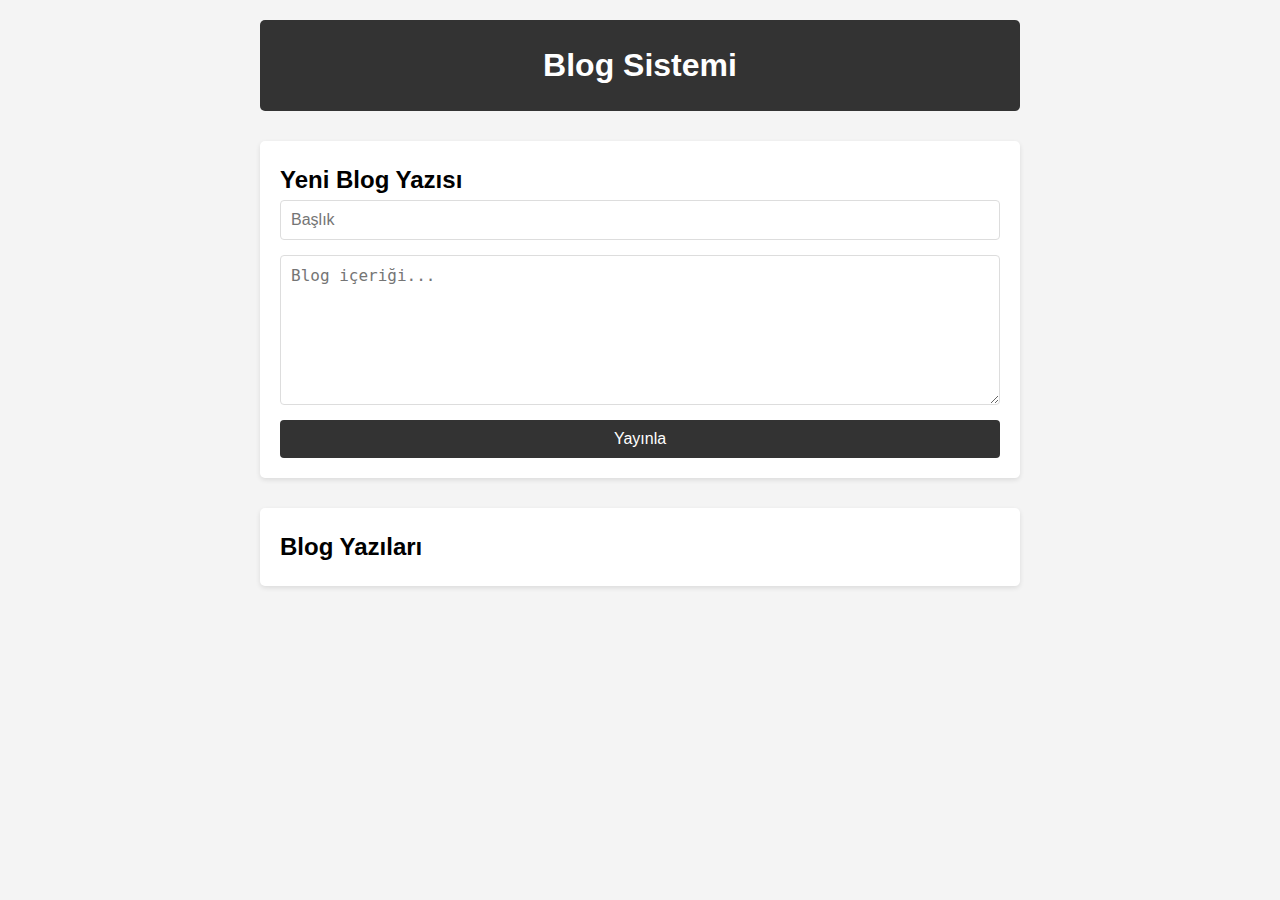
<file: Blog/index.html>
<!DOCTYPE html>
<html lang="tr">

<head>
    <meta charset="UTF-8">
    <meta name="viewport" content="width=device-width, initial-scale=1.0">
    <title>Blog Sistemi</title>
    <link rel="stylesheet" href="style.css">
</head>

<body>
    <div class="container">
        <header>
            <h1>Blog Sistemi</h1>
        </header>

        <div class="blog-form">
            <h2>Yeni Blog Yazısı</h2>
            <form id="blogForm">
                <input type="text" id="blogTitle" placeholder="Başlık" required>
                <textarea id="blogContent" placeholder="Blog içeriği..." required></textarea>
                <button type="submit">Yayınla</button>
            </form>
        </div>

        <div class="blog-posts">
            <h2>Blog Yazıları</h2>
            <div id="posts"></div>
        </div>
    </div>
    <script src="script.js"></script>
</body>

</html>
</file>
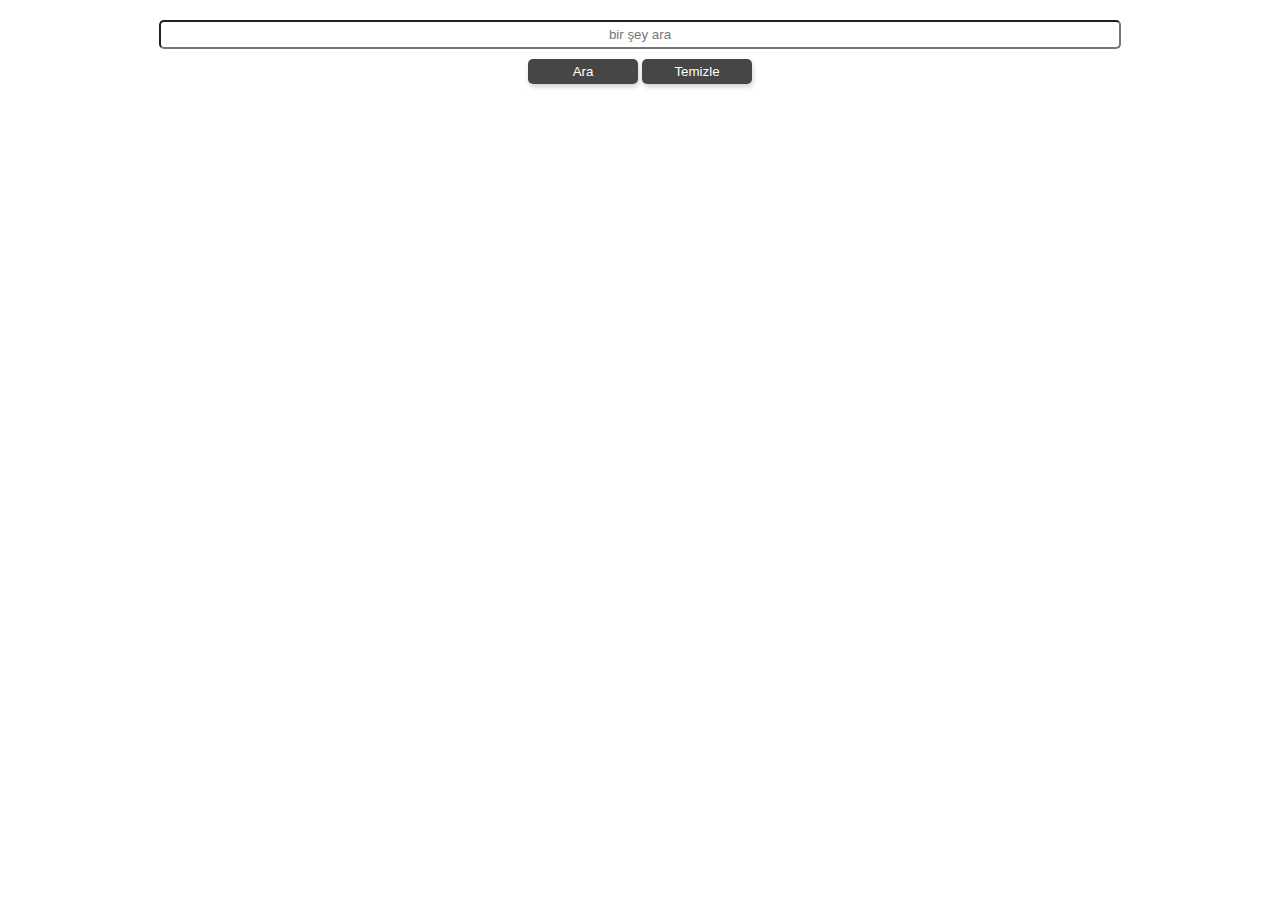
<file: Js ile Resim Bulma/index.html>
<!DOCTYPE html>
<html lang="en">
<head>
    <meta charset="UTF-8">
    <meta name="viewport" content="width=device-width, initial-scale=1.0">
    <title>Arama Uygulaması</title>
    <link rel="stylesheet" href="style.css">
</head>
<body>
    
    <div>
        <div class="form-kapsayici">

            <form id="form">
                <input id="aramaInput" type="text" placeholder="bir şey ara">
                <div class="button-kapsayici">
                    <button id="aramaButonu">Ara</button>
                    <button id="temizlemeButonu">Temizle</button>
                </div>
            </form>

        </div>


        <div class="resim-kapsayici">
            <!--Resimler burada-->
        
        </div>
        
    </div>
    <script src="app.js"></script>
</body>
</html>
</file>
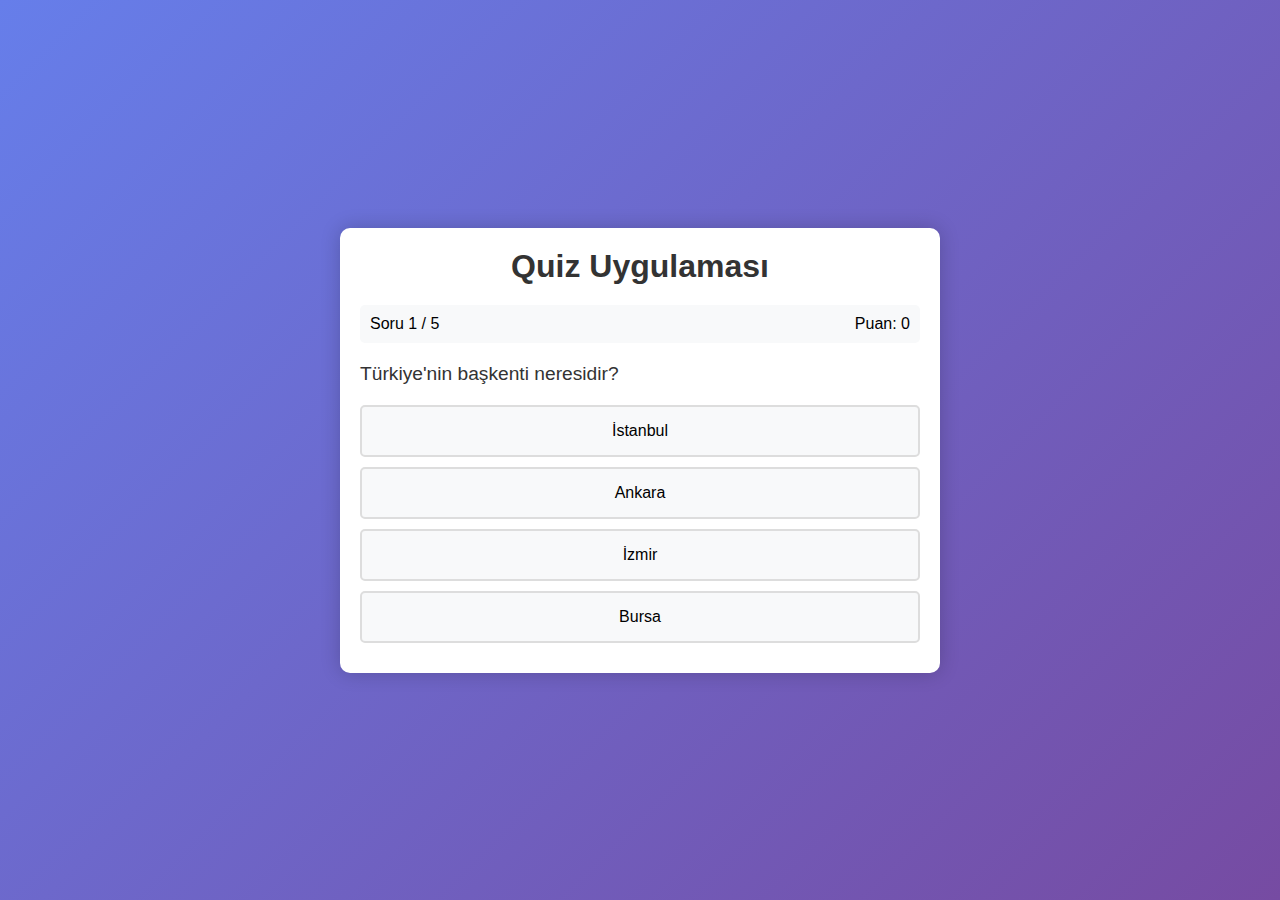
<file: Quiz Uygulaması/index.html>
<!DOCTYPE html>
<html lang="tr">

<head>
    <meta charset="UTF-8">
    <meta name="viewport" content="width=device-width, initial-scale=1.0">
    <title>Quiz Uygulaması</title>
    <link rel="stylesheet" href="style.css">
</head>

<body>
    <div class="container">
        <div id="quiz">
            <h1>Quiz Uygulaması</h1>
            <div id="quiz-header">
                <p id="progress">Soru <span id="questionNumber">1</span> / <span id="totalQuestions">5</span></p>
                <p id="score-info">Puan: <span id="score">0</span></p>
            </div>

            <div id="question-container">
                <p id="question">Soru yükleniyor...</p>
                <div id="answers">
                    <button class="answer-btn">Cevap 1</button>
                    <button class="answer-btn">Cevap 2</button>
                    <button class="answer-btn">Cevap 3</button>
                    <button class="answer-btn">Cevap 4</button>
                </div>
            </div>

            <div id="result" class="hide">
                <h2>Quiz Tamamlandı!</h2>
                <p>Toplam Puanınız: <span id="final-score">0</span></p>
                <button id="restart-btn">Tekrar Başla</button>
            </div>
        </div>
    </div>
    <script src="script.js"></script>
</body>

</html>
</file>
<file: Blog/style.css>
* {
    margin: 0;
    padding: 0;
    box-sizing: border-box;
}

body {
    font-family: Arial, sans-serif;
    line-height: 1.6;
    background-color: #f4f4f4;
}

.container {
    max-width: 800px;
    margin: 0 auto;
    padding: 20px;
}

header {
    text-align: center;
    margin-bottom: 30px;
    padding: 20px;
    background-color: #333;
    color: white;
    border-radius: 5px;
}

.blog-form {
    background-color: white;
    padding: 20px;
    border-radius: 5px;
    margin-bottom: 30px;
    box-shadow: 0 2px 5px rgba(0, 0, 0, 0.1);
}

form {
    display: flex;
    flex-direction: column;
    gap: 15px;
}

input,
textarea {
    padding: 10px;
    border: 1px solid #ddd;
    border-radius: 4px;
    font-size: 16px;
}

textarea {
    height: 150px;
    resize: vertical;
}

button {
    padding: 10px 20px;
    background-color: #333;
    color: white;
    border: none;
    border-radius: 4px;
    cursor: pointer;
    font-size: 16px;
}

button:hover {
    background-color: #444;
}

.blog-posts {
    background-color: white;
    padding: 20px;
    border-radius: 5px;
    box-shadow: 0 2px 5px rgba(0, 0, 0, 0.1);
}

.post {
    border-bottom: 1px solid #ddd;
    padding: 20px 0;
}

.post:last-child {
    border-bottom: none;
}

.post h3 {
    margin-bottom: 10px;
    color: #333;
}

.post .date {
    color: #666;
    font-size: 14px;
    margin-bottom: 10px;
}
</file>
<file: Js ile Resim Bulma/style.css>
.form-kapsayici{
    display: flex;
    flex-direction: column;
    width: 100%;
    margin: 20px 0px;
}
#form{
    display: flex;
    flex-direction: column;
    align-items: center;
}

#aramaInput{
    width: 75%;
    padding: 5px;
    border-radius: 5px;
    text-align: center;
}
.button-kapsayici{
    margin: 10px 0px;
}
#aramaButonu{
    width: 110px;
    border-radius: 5px;
    padding: 5px;
    border: none;
    background-color: #464646;
    color:#fff;
    box-shadow: 1px 3px 5px lightgrey;
}
#temizlemeButonu{
    width: 110px;
    border-radius: 5px;
    border: none;
    padding: 5px;
    background-color: #464646;
    color:#fff;
    box-shadow: 1px 3px 5px lightgrey;
}
.resim-kapsayici{
    display: flex;
    flex-direction: row;
    flex-wrap: wrap;
    justify-content: center;
}
.resim-kapsayici > .card {
    margin: 20px;
    border: 1px solid grey;
    padding: 15px;
    border-radius: 5px;
    box-shadow: 3px 5px 8px grey;
}
</file>
<file: Quiz Uygulaması/style.css>
* {
    margin: 0;
    padding: 0;
    box-sizing: border-box;
    font-family: Arial, sans-serif;
}

body {
    background: linear-gradient(135deg, #667eea 0%, #764ba2 100%);
    min-height: 100vh;
    display: flex;
    justify-content: center;
    align-items: center;
}

.container {
    width: 90%;
    max-width: 600px;
    background: white;
    border-radius: 10px;
    padding: 20px;
    box-shadow: 0 0 20px rgba(0, 0, 0, 0.2);
}

#quiz h1 {
    text-align: center;
    color: #333;
    margin-bottom: 20px;
}

#quiz-header {
    display: flex;
    justify-content: space-between;
    margin-bottom: 20px;
    padding: 10px;
    background: #f8f9fa;
    border-radius: 5px;
}

#question {
    font-size: 1.2rem;
    margin-bottom: 20px;
    color: #333;
}

.answer-btn {
    display: block;
    width: 100%;
    padding: 15px;
    margin: 10px 0;
    background: #f8f9fa;
    border: 2px solid #ddd;
    border-radius: 5px;
    cursor: pointer;
    transition: all 0.3s;
    font-size: 1rem;
}

.answer-btn:hover {
    background: #e9ecef;
    border-color: #764ba2;
}

.answer-btn.correct {
    background: #28a745;
    color: white;
    border-color: #28a745;
}

.answer-btn.wrong {
    background: #dc3545;
    color: white;
    border-color: #dc3545;
}

#result {
    text-align: center;
}

#restart-btn {
    padding: 15px 30px;
    background: #764ba2;
    color: white;
    border: none;
    border-radius: 5px;
    cursor: pointer;
    font-size: 1rem;
    margin-top: 20px;
}

#restart-btn:hover {
    background: #667eea;
}

.hide {
    display: none;
}
</file>
